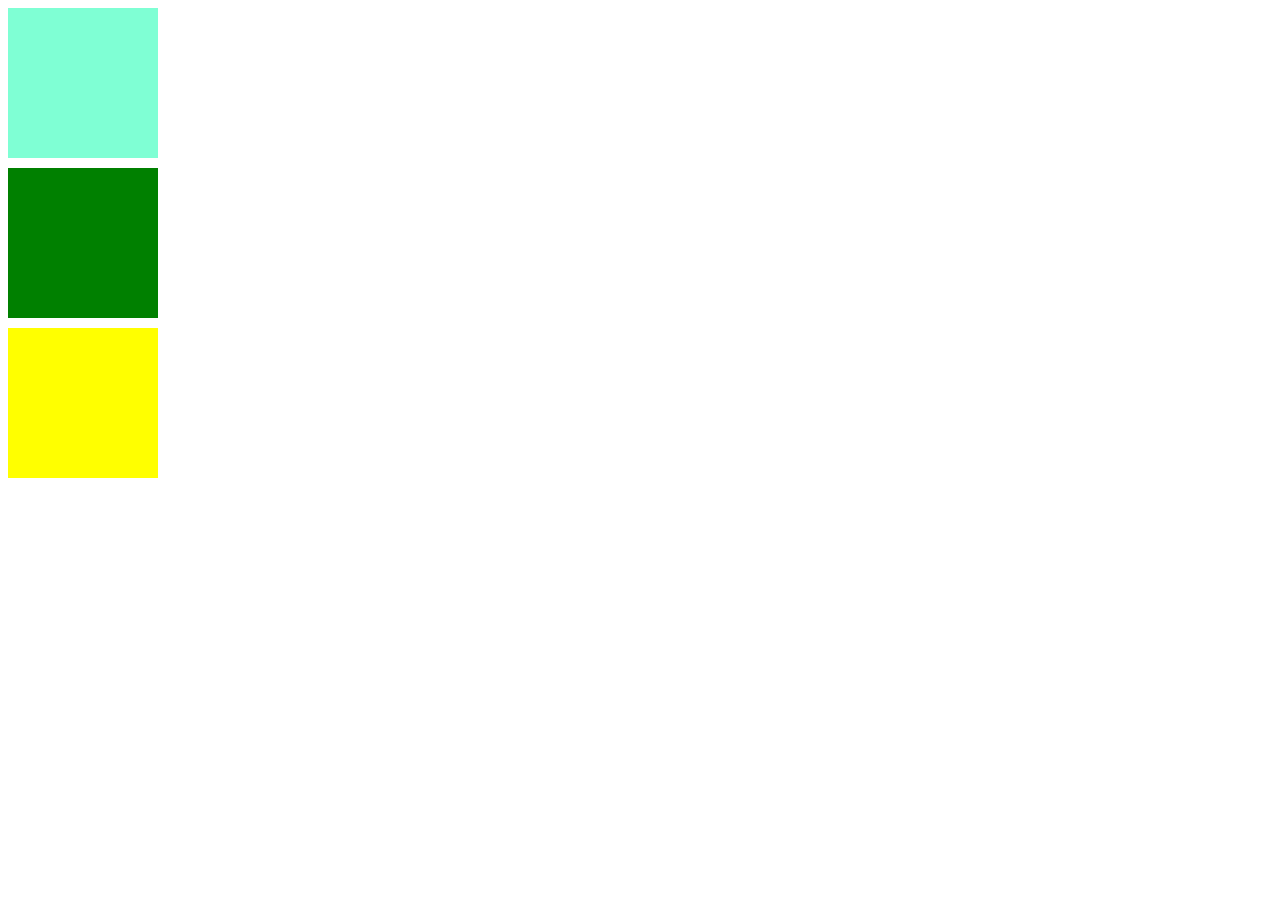
<file: index.html>
<!DOCTYPE html>
<html lang="en">
<head>
    <meta charset="UTF-8">
    <meta http-equiv="X-UA-Compatible" content="IE=edge">
    <meta name="viewport" content="width=device-width, initial-scale=1.0">
    <link rel="stylesheet" href="style.css">
    <title>Document</title>
</head>
<body>
    <div class="box trans-width aqua"></div>
    <div class="box trans-height green"></div>
    <div class="box trans-width trans-height yellow"></div>
</body>
</html>
</file>
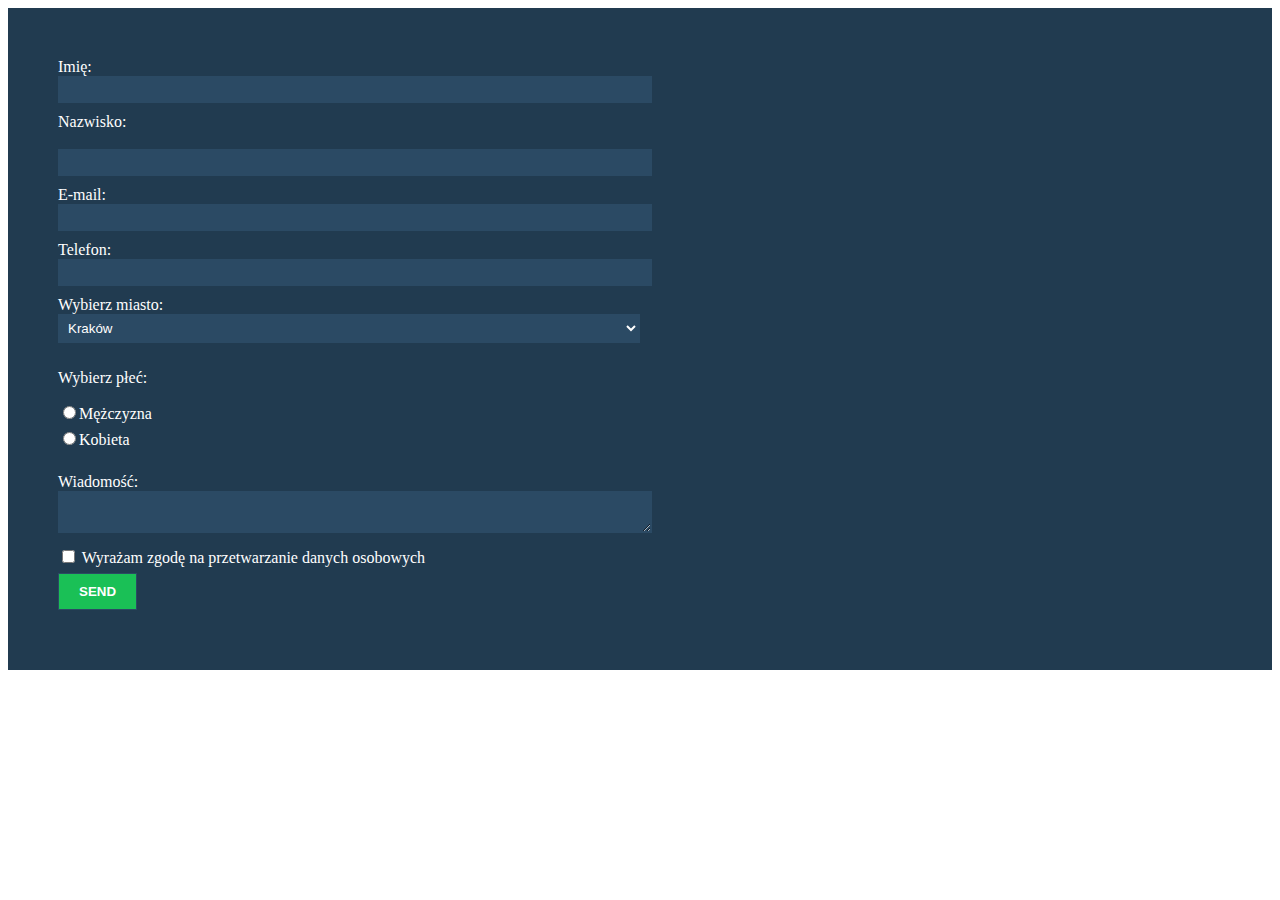
<file: 1-stylowanie-formularza/index.html>
<!DOCTYPE html>
<html lang="en">

<head>
    <meta charset="UTF-8">
    <title>Zadanie domowe - Formularz HTML5</title>
    <link rel="stylesheet" href="style.css">
</head>

<body>
   
    <!-- Zadanie domowe zrob z wykorzystaniem serwisu https://formspree.io -->
    
    <form action="https://formspree.io/f/xoqrneyn" method="POST">
        <label for="name">Imię:</label>
        <input type="text" name="name" id="name">

        <br>
        <label for="lastname">Nazwisko:</label>
        <br>
        <input type="text" name="lastname" id="lastname">

        <br>
        <label for="mail">E-mail:</label>
        <input type="email" name="_replyto" id="mail">

        <br>
        <label for="phone">Telefon:</label>
        <input type="tel" name="phone" id="phone">

        <br>
        <label for="city">Wybierz miasto:</label>
        <select name="city" id="city">
            <option value="krakow">Kraków</option>
            <option value="warszawa">Warszawa</option>
            <option value="gdansk">Gdańsk</option>
        </select>

        <br>
      	<p>Wybierz płeć:</p>
        <input type="radio" name="gender" value="male" id="male"><label for="male">Mężczyzna</label>
        <br>
        <input type="radio" name="gender" value="female" id="female"><label for="female">Kobieta</label>
        <br>

        <br>
        <label for="message">Wiadomość: </label>
        <textarea name="message" id="message"></textarea>
        <br>
        <input type="checkbox" id="agreement" name="agreement">
        <label for="agreement">Wyrażam zgodę na przetwarzanie danych osobowych</label>
        <br>
        <input type="submit" value="Send">
    </form>
</body>

</html>
</file>
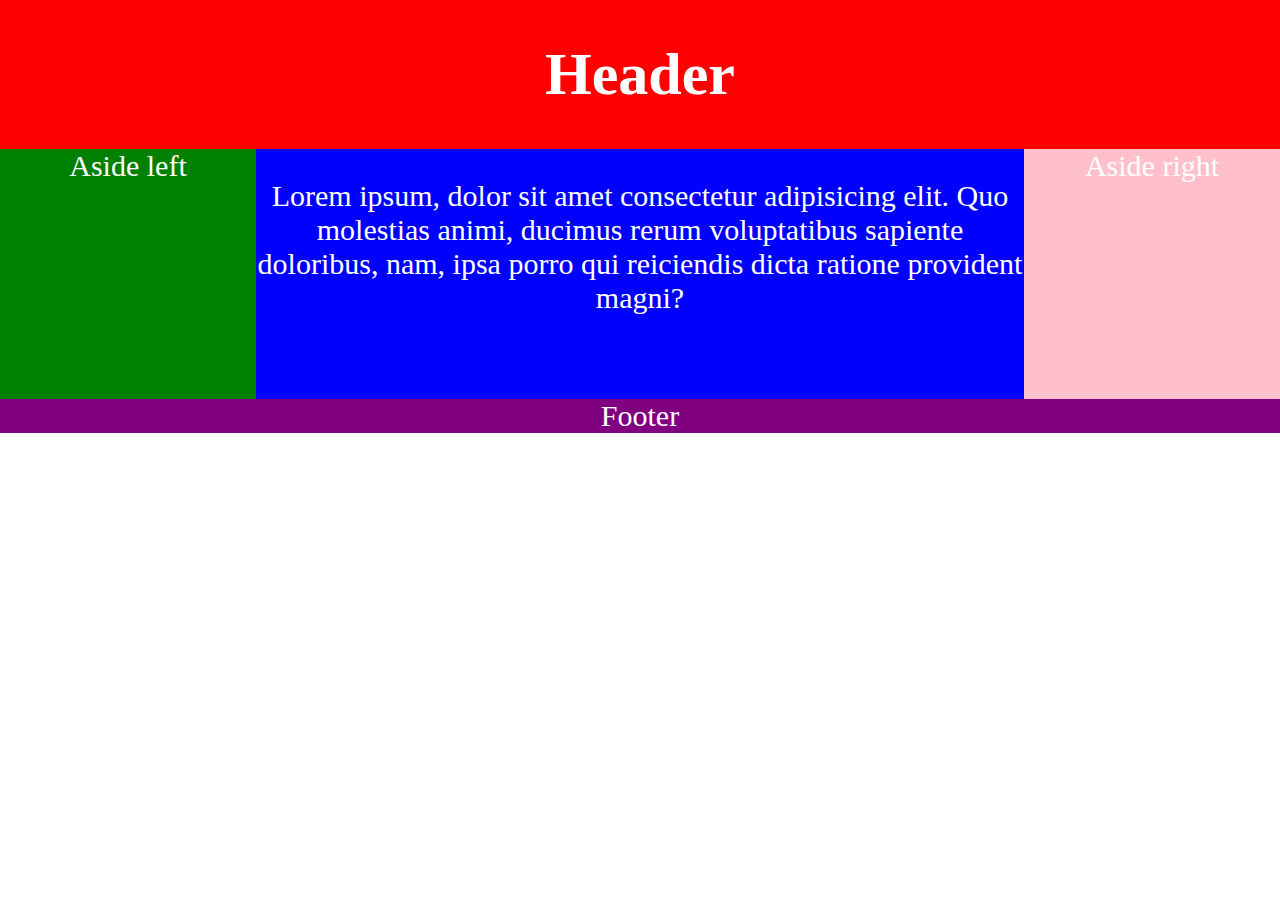
<file: 7-layout-flex-box/index.html>
<!DOCTYPE html>
<html lang="en">
<head>
    <meta charset="UTF-8">
    <meta http-equiv="X-UA-Compatible" content="IE=edge">
    <meta name="viewport" content="width=device-width, initial-scale=1.0">
    <link rel="stylesheet" href="style.css">
    <title>Document</title>
</head>
<body>
    <div class="container">
        <header class="header">
            <h1>Header</h1>
        </header>
        <section class="main">
            <p>Lorem ipsum, dolor sit amet consectetur adipisicing elit. Quo molestias animi, ducimus rerum voluptatibus sapiente doloribus, nam, ipsa porro qui reiciendis dicta ratione provident magni?</p>
        </section>
        <aside class="aside-left">Aside left</aside>
        <aside class="aside-right">Aside right</aside>
        <footer class="footer">Footer</footer>
    </div>
</body>
</html>
</file>
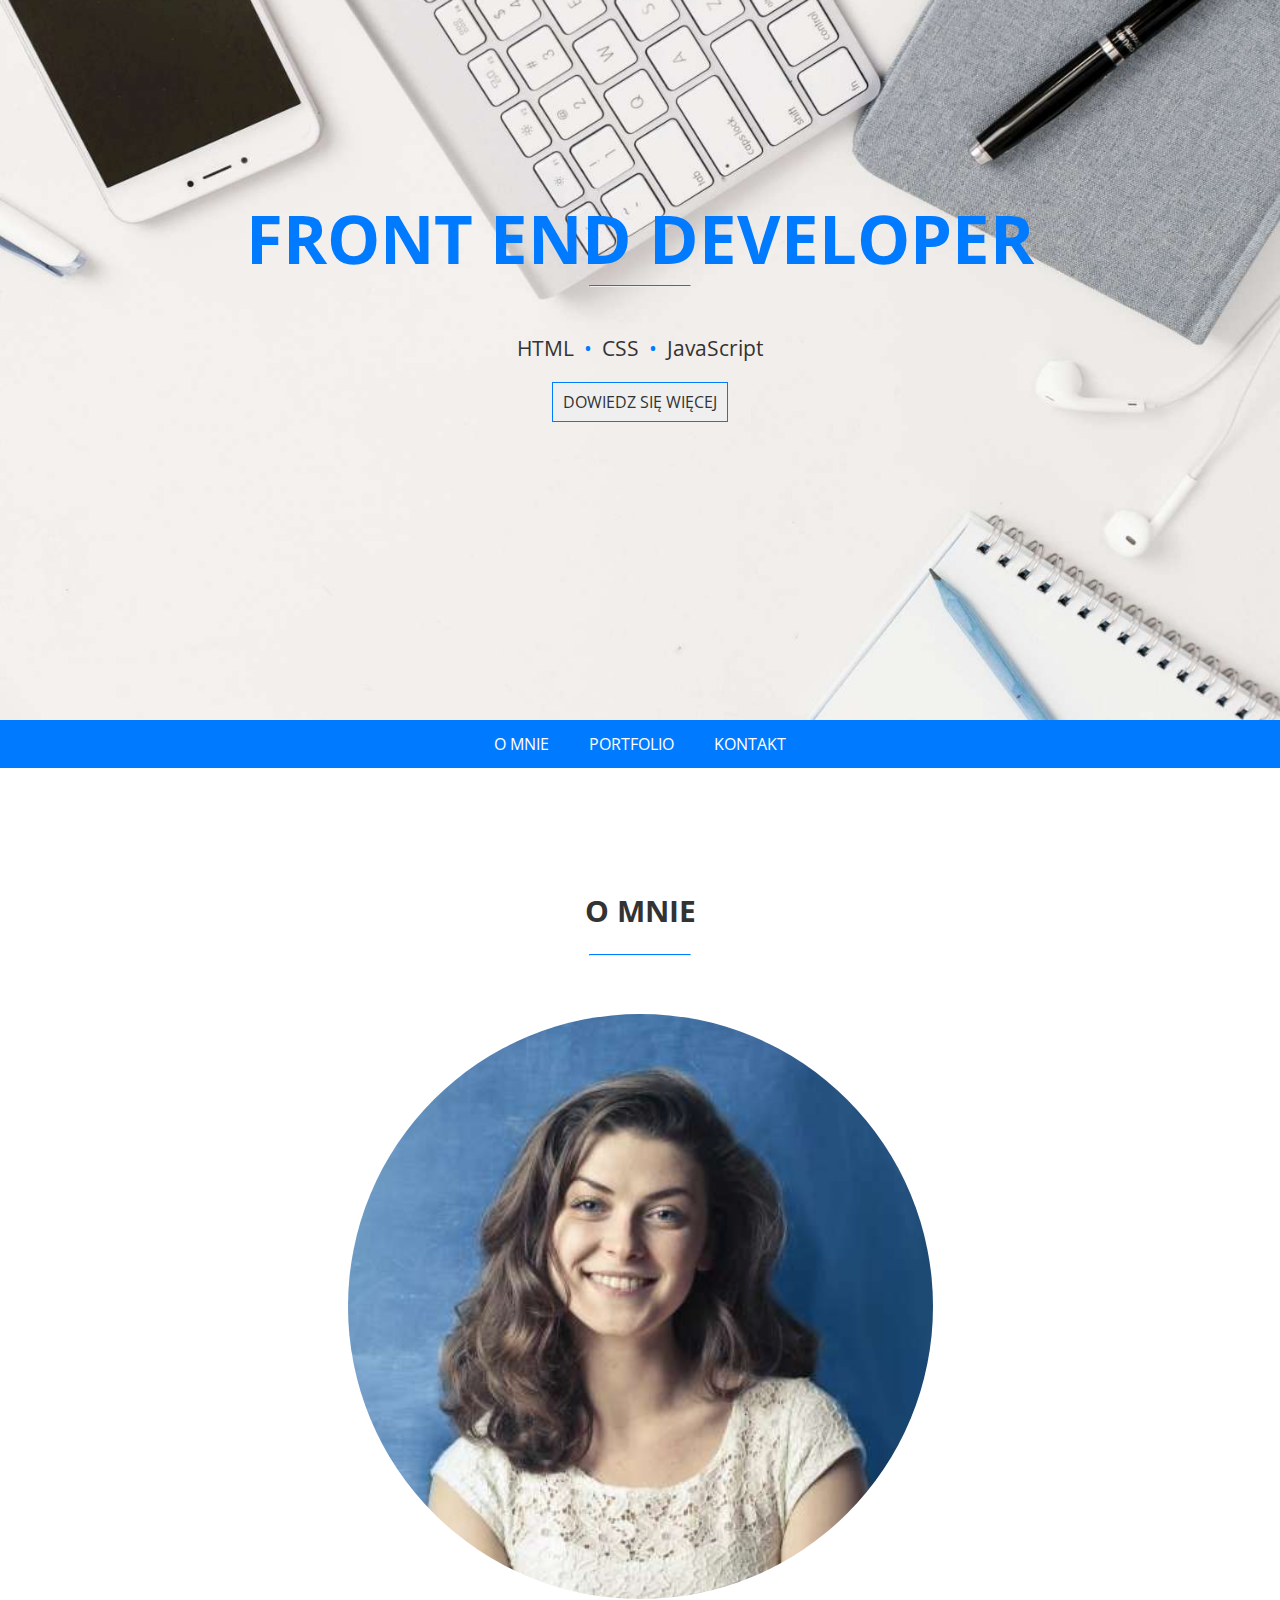
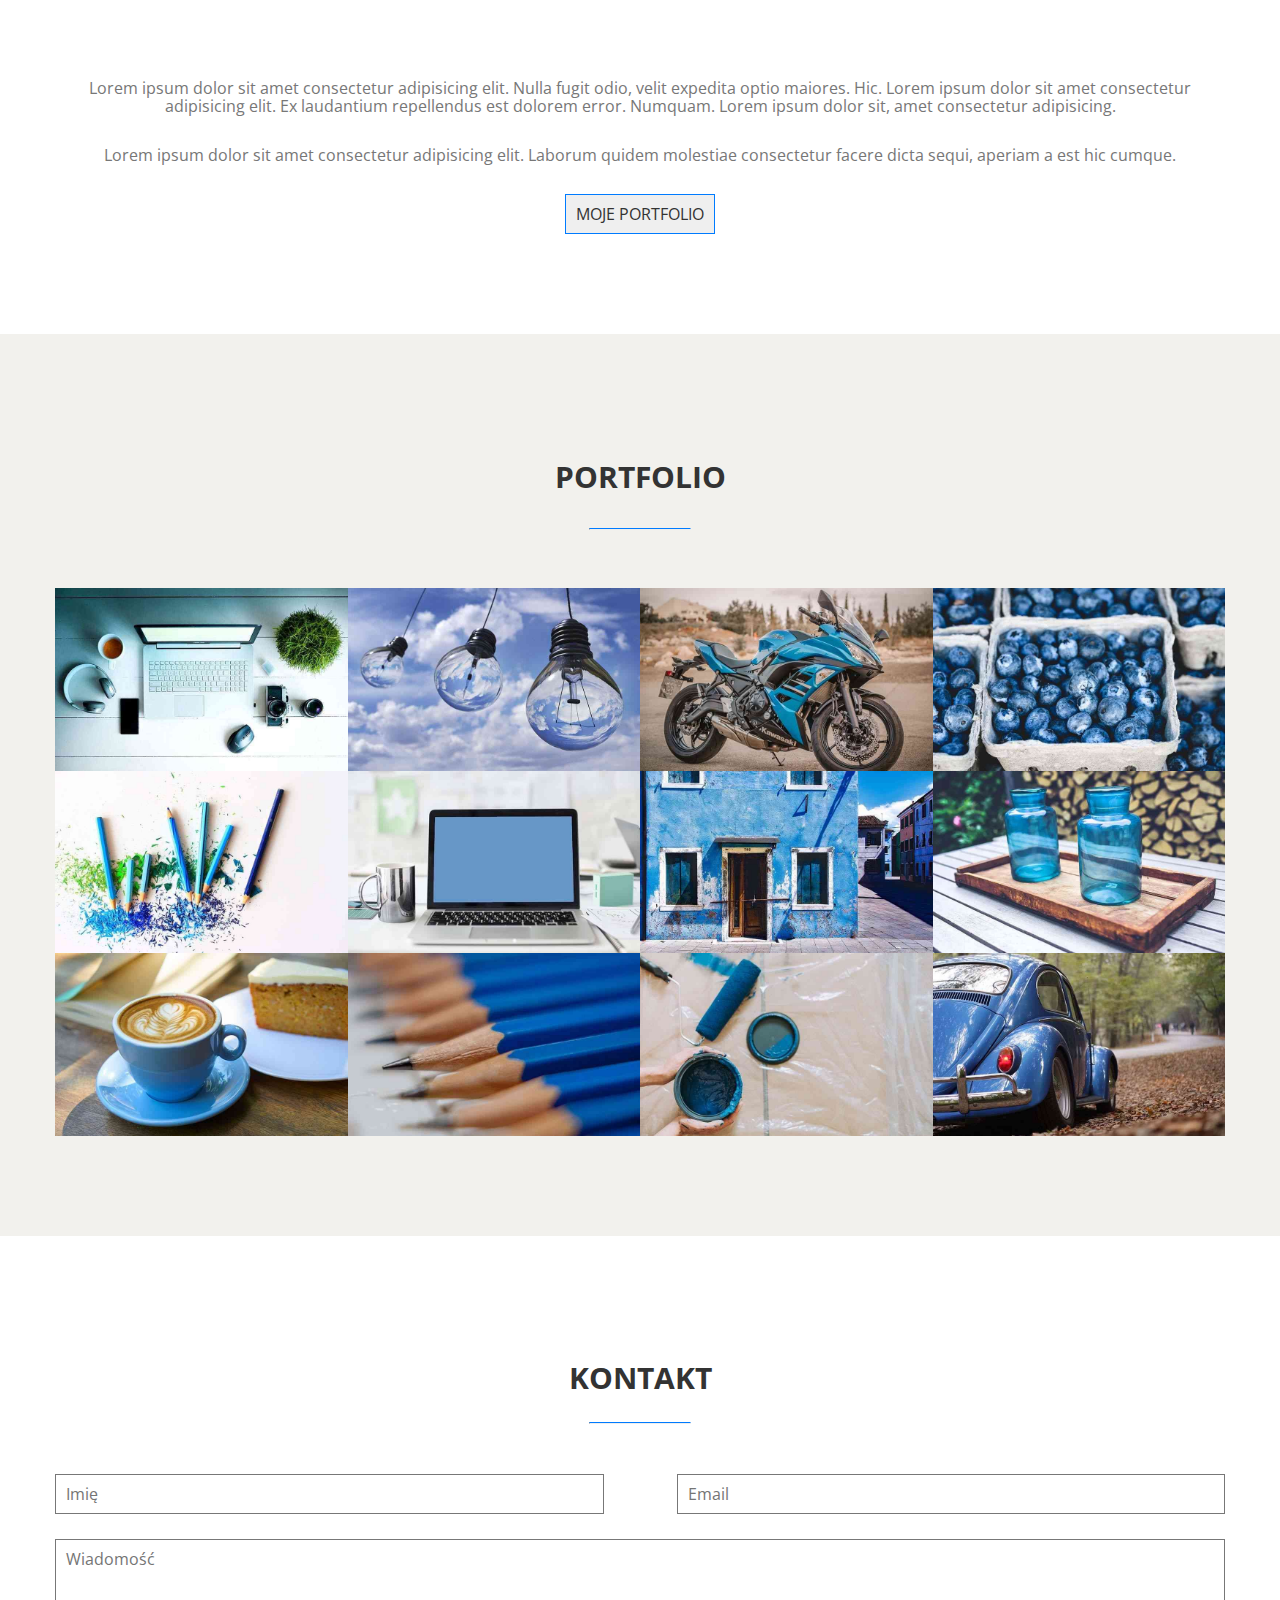
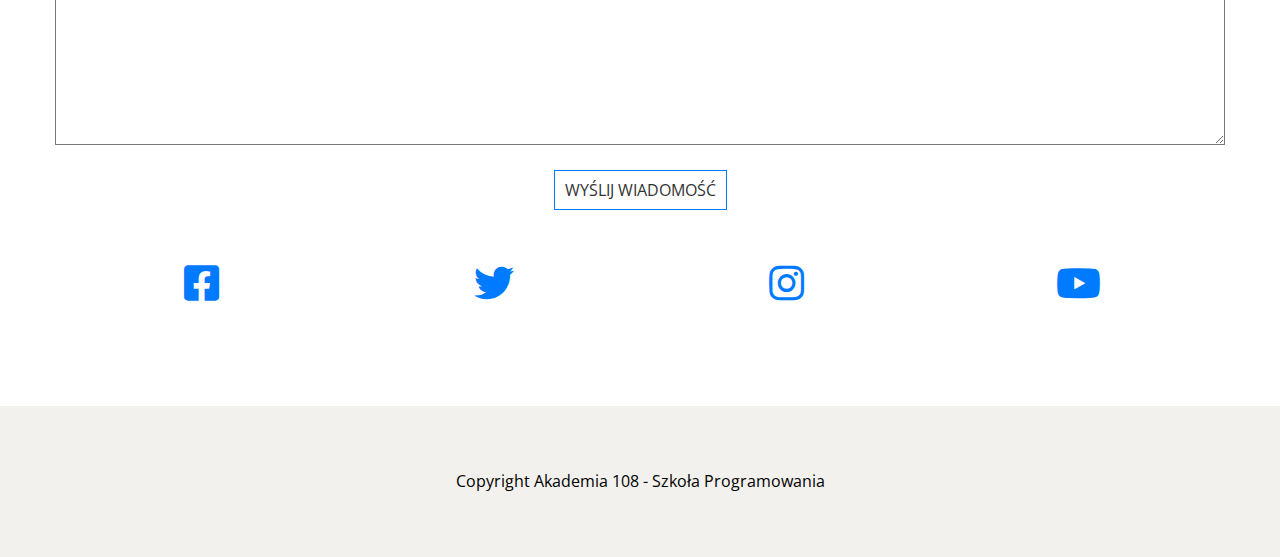
<file: 9-projekt-portfolio/index.html>
<!DOCTYPE html>
<html lang="pl">
  <head>
    <meta charset="UTF-8" />
    <meta http-equiv="X-UA-Compatible" content="IE=edge" />
    <meta name="viewport" content="width=device-width, initial-scale=1.0" />
    <link rel="stylesheet" href="normalize.css" />
    <link rel="stylesheet" href="style.css" />
    <link rel="preconnect" href="https://fonts.googleapis.com" />
    <link rel="preconnect" href="https://fonts.gstatic.com" crossorigin />
    <link href="https://fonts.googleapis.com/css2?family=Open+Sans:wght@300;400&display=swap" rel="stylesheet"/>
    <link rel="stylesheet" href="https://use.fontawesome.com/releases/v5.0.7/css/all.css">
    <title>Document</title>
  </head>
  <body>
    <header>
      <div class="header">
        <h1>FRONT END DEVELOPER</h1>
        <div class="hr">
          <hr>
        </div>
        <p class="under-paragraf">HTML <span>•</span> CSS <span>•</span> JavaScript</p>
        <div class="btn btn-header">
          <button class="btn btn-content">DOWIEDZ SIĘ WIĘCEJ</button>
        </div>
      </div>
    </header>
    <nav class="main-nav">
      <label for="drop-nav">Menu</label>
      <input type="checkbox" id="drop-nav">
      <ul class="nav-list">
        <li class="nav-content"><a class="nav-elements" href="#o-mnie">O MNIE</a></li>
        <li class="nav-content"><a class="nav-elements" href="#portfolio">PORTFOLIO</a></li>
        <li class="nav-content"><a class="nav-elements" href="#kontakt">KONTAKT</a></li>
      </ul>
    </nav>
    <section id="about-me">
      <h2>O MNIE</h2>
      <hr>
      <div class="about-me-content">
        <img class="img-about-me" src="img/about.jpg" alt="" />
      </div>
      <p class="about-me-text">
        Lorem ipsum dolor sit amet consectetur adipisicing elit. Nulla fugit
        odio, velit expedita optio maiores. Hic. Lorem ipsum dolor sit amet
        consectetur adipisicing elit. Ex laudantium repellendus est dolorem
        error. Numquam. Lorem ipsum dolor sit, amet consectetur adipisicing.
      </p>
      <p class="about-me-text">
        Lorem ipsum dolor sit amet consectetur adipisicing elit. Laborum quidem
        molestiae consectetur facere dicta sequi, aperiam a est hic cumque.
      </p>
      <div class="btn btn-portfolio"><button class="btn btn-content">MOJE PORTFOLIO</button></div>
    </section>
    <section id="portfolio">
      <h2>PORTFOLIO</h2>
      <div class="hr">
        <hr>
      </div>
      <div class="container">
        <img class="img-portfolio" src="img/portfolio/photo-1.jpg" alt="" />
        <img class="img-portfolio" src="img/portfolio/photo-2.jpg" alt="" />
        <img class="img-portfolio" src="img/portfolio/photo-3.jpg" alt="" />
        <img class="img-portfolio" src="img/portfolio/photo-4.jpg" alt="" />
        <img class="img-portfolio" src="img/portfolio/photo-5.jpg" alt="" />
        <img class="img-portfolio" src="img/portfolio/photo-6.jpg" alt="" />
        <img class="img-portfolio" src="img/portfolio/photo-7.jpg" alt="" />
        <img class="img-portfolio" src="img/portfolio/photo-8.jpg" alt="" />
        <img class="img-portfolio" src="img/portfolio/photo-9.jpg" alt="" />
        <img class="img-portfolio" src="img/portfolio/photo-10.jpg" alt="" />
        <img class="img-portfolio" src="img/portfolio/photo-11.jpg" alt="" />
        <img class="img-portfolio" src="img/portfolio/photo-12.jpg" alt="" />
      </div>
    </section>
    <section id="kontakt">
      <h2>KONTAKT</h2>
      <div class="hr">
        <hr>
      </div>
      <div class="form">
        <form action="">
            <input placeholder="Imię" id="name" type="text" />
            <input placeholder="Email" type="email" name="email" id="email" />
          <textarea
            placeholder="Wiadomość"
            name="text"
            id="text"
            cols="30"
            rows="10"
          ></textarea>
          <div class="btn hundred">
            <button class="btn-content btn-white" type="submit">WYŚLIJ WIADOMOŚĆ</button>
          </div>
        </form>
      </div>
      <div class="social-links">
        <a href="" class="social-link"><i class="fab fa-brands fa-facebook-square"></i></a>
        <a href="" class="social-link"><i class="fab fa-brands fa-twitter"></i></a>
        <a href="" class="social-link"><i class="fab fa-brands fa-instagram"></i></a>
        <a href="" class="social-link"><i class="fab fa-brands fa-youtube"></i></a>
      </div>
    </section>
    <footer>
      <p>Copyright Akademia 108 - Szkoła Programowania</p>
    </footer>
  </body>
</html>
</file>
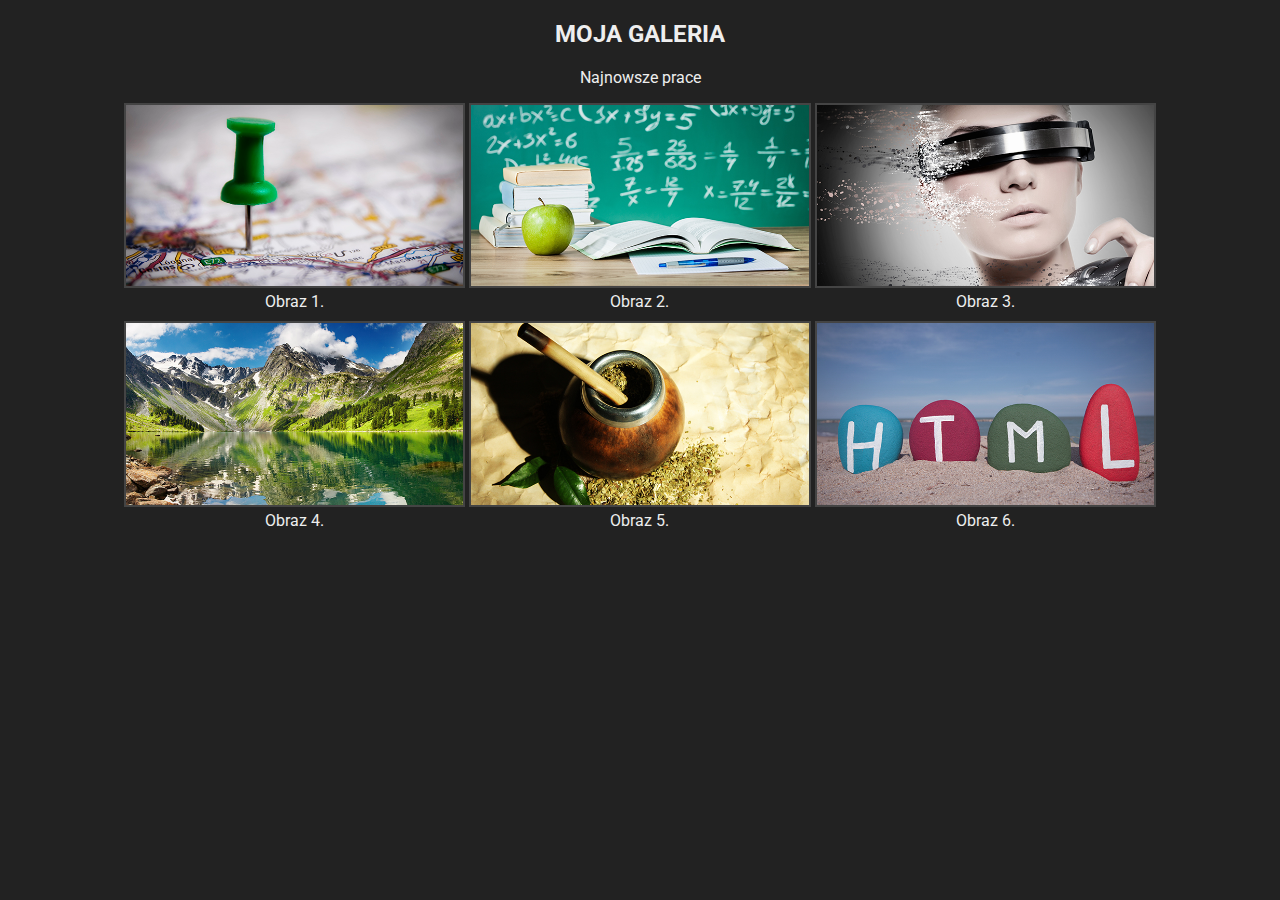
<file: 8-responsywnosc/galeria do poprawy/index.html>
<!DOCTYPE html>
<html lang="en">
<head>
	<meta charset="UTF-8">
	<title>Responsive galery</title>
	
	<link href="https://fonts.googleapis.com/css?family=Roboto:100,300,400,500,700" rel="stylesheet">

	<link rel="stylesheet" href="css/style.css">
</head>
<body>
	<section id="gallery">
		<header>
			<h2>Moja galeria</h2>
			<p>Najnowsze prace</p>
		</header>
		<figure>
			<img src="img/image1.jpg" alt="image 1">
			<figcaption>Obraz 1.</figcaption>
		</figure>
		<figure>
			<img src="img/image2.jpg" alt="image 2">
			<figcaption>Obraz 2.</figcaption>
		</figure>
		<figure>
			<img src="img/image3.jpg" alt="image 3">
			<figcaption>Obraz 3.</figcaption>
		</figure>
		<figure>
			<img src="img/image4.jpg" alt="image 4">
			<figcaption>Obraz 4.</figcaption>
		</figure>
		<figure>
			<img src="img/image5.jpg" alt="image 5">
			<figcaption>Obraz 5.</figcaption>
		</figure>
		<figure>
			<img src="img/image6.jpg" alt="image 6">
			<figcaption>Obraz 6.</figcaption>
		</figure>
	</section>
</body>
</html>
</file>
<file: style.css>
.box {
    width: 150px;
    height: 150px;
    margin-bottom: 10px;
    transition: all 2s ease-in;
}

.aqua {
    background-color: aquamarine;
}

.green {
    background-color: green;
}

.yellow {
    background-color: yellow;
}

.trans-width:hover {
    width: 300px;
}

.trans-height:hover {
    height: 300px;
}
</file>
<file: 1-stylowanie-formularza/style.css>
form {
    background-color: #213b50;
    color: white;   
    padding: 50px;
}

select, input, textarea {
    background-color: #2b4a64;
    width: 50%;
    color: white;
    border: solid 1px #2b4a64;
    margin-bottom: 10px;
    padding: 5px;
}

select:focus, input:focus, textarea:focus {
    background-color: #4e708c;
    border: solid 1px #ffffff;
}

label {
    display: block;
}

input[type="radio"], input[type="checkbox"] {
    width: auto;
}

label[for*="male"], label[for="agreement"] {
    display: inline;
}

input[type="submit"] {
    background-color: #1ac056;
    width: auto;
    cursor: pointer;
    padding: 10px 20px;
    text-transform: uppercase;
    font-weight: 700;
}

input[type="submit"]:hover {
    background-color: #46e881;
}
</file>
<file: 7-layout-flex-box/style.css>
body {
    margin: 0px;
    font-size: 30px;
    color: white;
}

.container {
    display: flex;
    flex-wrap: wrap;
}

.header,
.main,
.aside-left,
.aside-right,
.footer {
    flex-basis: 100%;
    text-align: center;
}



.header {
    background-color: red;
    text-align: center;
    order: 1;
}

.main {
    background-color: blue;
    order: 2;
}

.aside-left {
    background-color: green;
    text-align: center;
    min-height: 250px;
    order: 3;
}

.aside-right {
    background-color: pink;
    text-align: center;
    min-height: 250px;
    order: 4;
}

.footer {
    background-color: purple;
    text-align: center;
    order: 5;
}

@media all and (min-width: 768px) {
    .main {
        flex-basis: 70%;
    }

    .aside-left {
        order: 4;
    }

    .aside-right {
        order: 3;
        flex-basis: 30%;
    }
}

@media only screen and (min-width: 992px) 
{

    .aside-left {
        order: 2;
        flex-basis: 20%;
    }

    .main {
        order: 3;
        flex-basis: 60%;
    }

    .aside-right {
        order: 4;
        flex-basis: 20%;
    }

}
</file>
<file: 9-projekt-portfolio/style.css>
body {
  font-family: "Open Sans", sans-serif;
  margin: 0px;
  width: 100%;
}

header {
  background-image: url(img/header.jpg);
  background-size: cover;
  background-position: center;
  background-repeat: no-repeat;
  height: 80vh;
}

.header {
  padding-top: 100px;
}

h1 {
  font-size: 4.2em;
  color: #007bff;
  text-align: center;
  margin-top: 0px;
  padding-top: 100px;
  margin-bottom: 0px;
}

h2 {
  font-size: 1.9em;
  color: #333;
  text-align: center;
  padding-top: 100px;
}

.under-paragraf {
  font-size: 1.3em;
  display: flex;
  justify-content: center;
  color: #333;
}

span {
  color: #007bff;
  margin: 0px 10px;
}

hr {
  border-top: 1px solid #007bff;
  width: 100px;
}

.hr {
  margin-bottom: 50px;
}

.under-title {
  font-size: 1.2em;
  text-align: center;
  color: #333;
}

.btn-content {
  color: #333;
  border: solid 1px #007bff;
  text-align: center;
  padding: 10px;
}

.btn-white {
  background-color: #fff;
}

.btn {
  margin-right: 0px;
  display: flex;
  justify-content: center;
  cursor: pointer;
}

label[for="drop-nav"] {
  display: block;
  padding: 14px 20px;
  color: #fff;
  text-transform: uppercase;
  font-size: 1.5em;
  text-align: right;
  cursor: pointer;
}

#drop-nav {
  display: none;
}

#drop-nav:checked + .nav-list {
  display: block;
}

.nav-list {
  padding: 0px;
}

nav ul {
  display: none;
  margin: 0px;
}

nav ul li {
  display: block;
  text-align: right;
  list-style: none;
  display: flex;
  flex-direction: column;
  justify-content: flex-end;
  padding: 15px 0px;
  margin-top: 0px;
}

nav {
  background-color: #007bff;
}

.nav-elements {
  text-decoration: none;
  color: white;
}

.about-me-content {
  display: flex;
  justify-content: center;
  padding-top: 50px;
  padding-bottom: 50px;
}

.img-about-me {
  border-radius: 50%;
  width: 50%;
}

.about-me-text {
  text-align: center;
  color: #777;
  width: 95%;
  margin: 30px auto;
}

#portfolio {
  display: flex;
  flex-direction: column;
  background-color: #f2f1ed;
  padding-bottom: 100px;
}

.btn-portfolio {
  margin-bottom: 100px;
}

.container {
  display: flex;
  flex-direction: column;
  box-sizing: border-box;
}

.img-potfolio {
  flex-basis: 100%;
}

.space {
  display: none;
}

.form {
  width: 95%;
  margin: 0 auto;
}

form {
  flex-basis: 95%;
  display: flex;
  flex-direction: column;
  justify-content: center;
}

input[type="text"],
input[type="email"] {
  border: 1px solid #777;
  padding: 10px;
  margin-bottom: 25px;
  width: 95%;
}

textarea {
  border: 1px solid #777;
  margin-bottom: 25px;
  padding: 10px;
}

.social-links {
  margin-top: 75px;
  text-align: center;
  display: flex;
  flex-direction: row;
  flex-basis: 95%;
  padding-bottom: 50px;
}

.social-link {
  color: #007bff;
  text-decoration: none;
  width: 25%;
  font-size: 2.5em;
}

footer {
  background-color: #f2f1ed;
  margin-bottom: 0px;
  padding: 50px 0px;
  text-align: center;
}

@media all and (min-width: 481px) {
  label[for="drop-nav"] {
    display: none;
  }

  nav ul {
    list-style: none;
    display: flex;
    flex-direction: row;
    justify-content: center;
    padding: 15px 0px;
    margin-top: 0px;
  }

  nav ul li {
    margin: 0px 20px;
  }

  form {
    display: flex;
    flex-direction: row;
    flex-wrap: wrap;
    justify-content: space-between;
  }

  input[type="text"],
  input[type="email"] {
    border: 1px solid #777;
    padding: 10px;
    margin-bottom: 25px;
    flex-basis: 45%;
  }

  textarea {
    flex-basis: 100%;
    justify-content: space-between;
  }

  .hundred {
    justify-content: center;
    flex-basis: 100%;
  }

}

@media all and (min-width: 768px) {
  .about-me-content {
    width: 768px;
    margin: 0 auto;
  }

  .about-me-text {
    width: 768px;
  }

  .container {
    flex-direction: row;
    flex-wrap: wrap;
    width: 768px;
    margin: 0 auto;
  }

  .img-portfolio {
    width: 384px;
  }

  .form {
    width: 768px;
  }

  .social-links {
    width: 768px;
    margin: 50px auto;
  }
}

@media all and (min-width: 992px) {
  .about-me-content {
    width: 992px;
  }

  .about-me-text {
    width: 992px;
  }

  .container {
    width: 992px;
  }

  .img-portfolio {
    width: 248px;
  }

  .form {
    width: 992px;
  }

  .social-links {
    width: 992px;
    margin: 50px auto;
  }
}

@media all and (min-width: 1200px) {
  .about-me-content {
    width: 1170px;
  }

  .about-me-text {
    width: 1170px;
  }

  .container {
    width: 1170px;
  }

  .img-portfolio {
    width: 292.5px;
  }

  .form {
    width: 1170px;
  }

  .social-links {
    width: 1170px;
    margin: 50px auto;
  }
}
</file>
<file: 8-responsywnosc/galeria do poprawy/css/style.css>
* {
	box-sizing: border-box;
}

body {
	font-family: 'Roboto', sans-serif;
	background-color: #222;
	color: #eee;
}

h2 {
	text-transform: uppercase;
}

#gallery {
	width: 90%;
	margin: 0 auto;
	text-align: center;
}

figure {
	display: inline-block;
	width: 30%;
	margin: 0;
	margin-bottom: 10px;
}

figure figcaption {
	text-align: center;
}

figure img{
	width: 100%;
	border: 2px solid #444;
}

@media (min-width: 481px) and (max-width: 768px) {
	figure {
		width: 90%;
	}
}

@media (min-width: 769px) and (max-width: 992px) {
	figure {
		width: 45%;
	}
}

@media (max-width: 480px)
{
	figure {
		width: 100%;
	}

	#gallery {
		width: 100%;
	}
}
</file>
